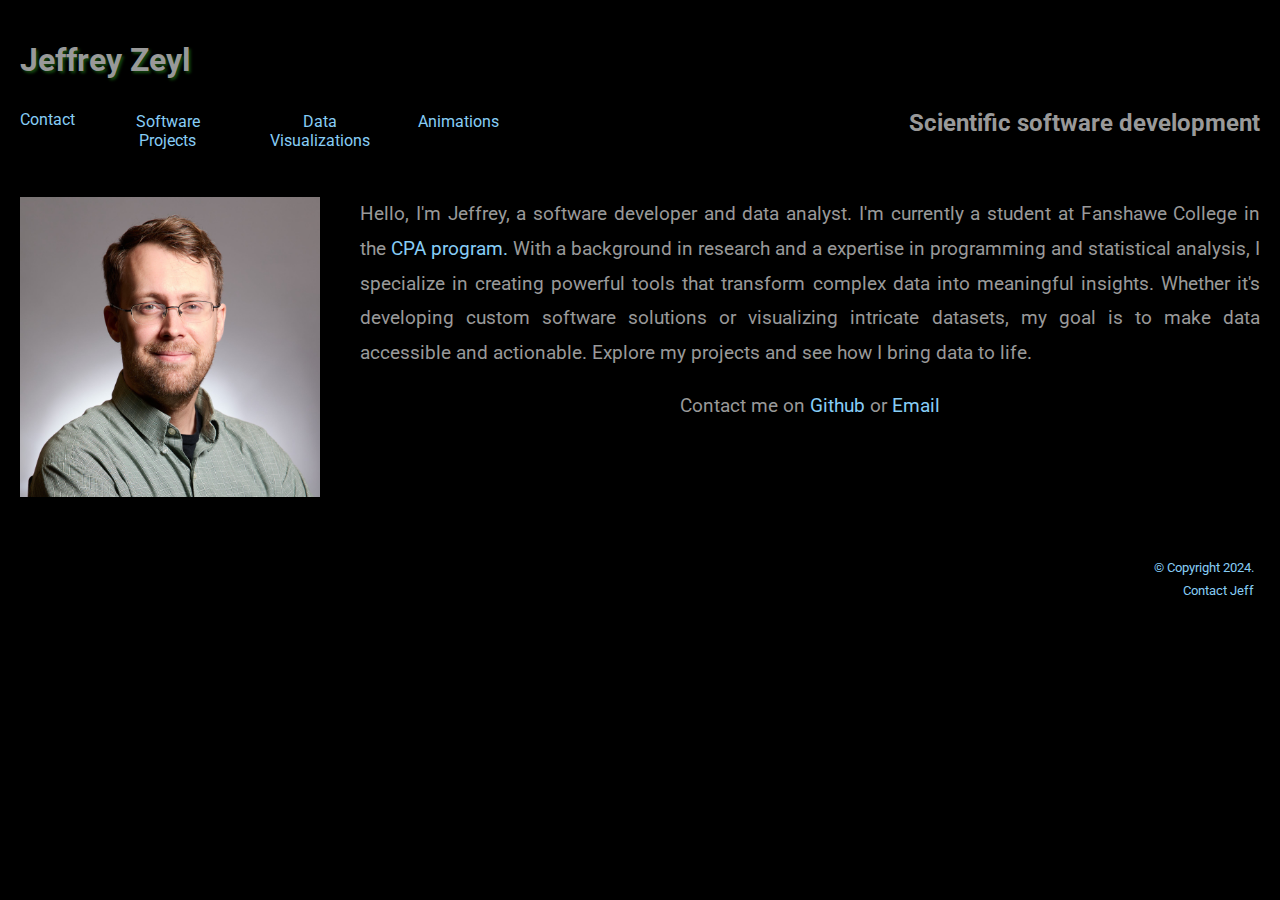
<file: index.html>
<!doctype html>
<html>
	<head>
        
		<meta charset="utf-8">
		<meta name="viewport" content="width=device-width, 			initial-scale=1">
		<link href="main.css" rel="stylesheet" 					media="screen">
		<link rel="icon" type="image/x-icon" href="images\favicon-16x16.png">
		<link href="https://fonts.googleapis.com/css?			family=Roboto|Source+Sans+Pro" rel="stylesheet">
		
		<title>Jeffrey Zeyl</title>
        
	</head>
	<!-- Google tag (gtag.js) -->
<script async src="https://www.googletagmanager.com/gtag/js?id=G-LRXZ3JJVHZ"></script>
<script>
  window.dataLayer = window.dataLayer || [];
  function gtag(){dataLayer.push(arguments);}
  gtag('js', new Date());

  gtag('config', 'G-LRXZ3JJVHZ');
</script>
	<body>
		<header>
			<h1>Jeffrey Zeyl</h1>
			
		</header>
		
		<nav>
			<ul>
				<li><a href="index.html">Contact</a></li>
				<li><a  href="projects.html">Software Projects</a></li>
				<li><a href="dataviz.html">Data Visualizations</a></li>
				<li><a href="animations.html">Animations</a></li>
			</ul>
			<h2 id="h2nav">Scientific software development</h2>
		</nav>
		
		<main id="wrapcontact">


			<aside>
				<img id="headshot" src="images/Headshot0409_square.jpg" alt="Professional headshot of Jeff Zeyl">

			</aside>
			<section>
				<p>				
					Hello, I'm Jeffrey, a software developer and data analyst. I'm currently a student
					at Fanshawe College in the <a href="https://www.fanshawec.ca/programs/cpa3-computer-programming-and-analysis-co-op/courses-next">CPA program.</a> 
					With a background in research and a 
					expertise in programming and statistical analysis, I specialize in 
					creating powerful tools that transform complex data into meaningful insights. 
					Whether it's developing custom software solutions or visualizing 
					intricate datasets, my goal is to make data accessible 
					and actionable. Explore my projects and see how 
					I bring data to life.	
								</p>


				
				
				<p id="contactme">Contact me on <a href=https://github.com/jzeyl>Github</a> or <a href="mailto:j_zeyl@fanshaweonline.ca">Email </a></p>

			</section>
	</main>
		
			<footer><p>&copy; Copyright 2024.<br> <a href="mailto:j_zeyl@fanshaweonline.ca">Contact Jeff</a></p></footer>
		
	</body>
</html>
</file>
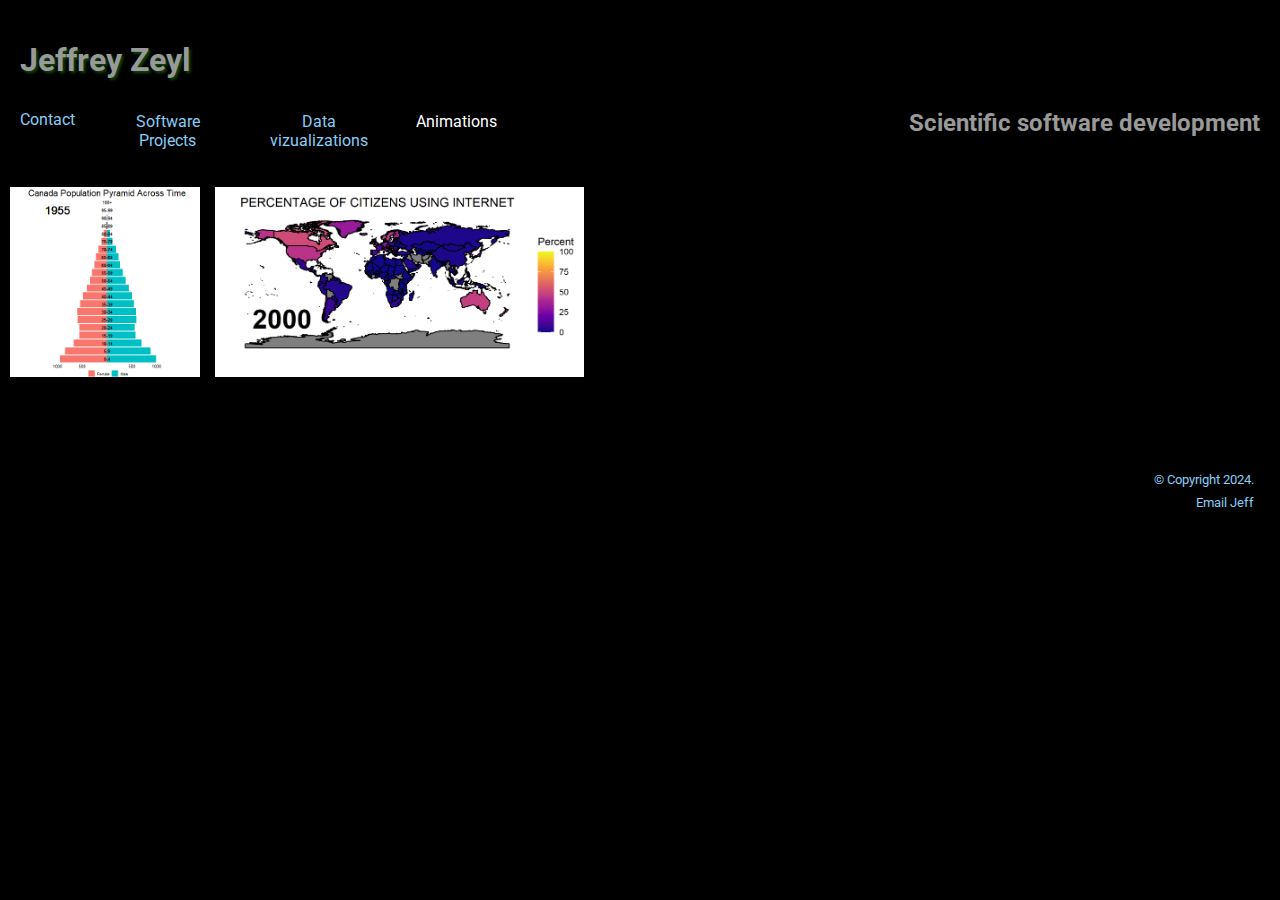
<file: animations.html>
<!doctype html>
<html>
	<head>
        
		<meta charset="utf-8">
		<meta name="viewport" content="width=device-width, 			initial-scale=1">
		
		<link href="main.css" rel="stylesheet" 					media="screen">
		<link rel="icon" type="image/x-icon" href="images\favicon-16x16.png">
		<link href="https://fonts.googleapis.com/css?			family=Roboto|Source+Sans+Pro" rel="stylesheet">
		
		<title>Animations - Jeffrey Zeyl</title>
        
	</head>
	<!-- Google tag (gtag.js) -->
<script async src="https://www.googletagmanager.com/gtag/js?id=G-LRXZ3JJVHZ"></script>
<script>
  window.dataLayer = window.dataLayer || [];
  function gtag(){dataLayer.push(arguments);}
  gtag('js', new Date());

  gtag('config', 'G-LRXZ3JJVHZ');
</script>
	<body>
		<header>
			<h1>Jeffrey Zeyl</h1>
			
		</header>
		
		<nav>
			<ul>
				<li><a href="index.html">Contact</a></li>
				<li><a href="projects.html">Software Projects</a></li>
				<li><a href="dataviz.html">Data vizualizations</a></li>
				<li><a class="currentpageid" href="#">Animations</a></li>
			</ul>
			<h2>Scientific software development</h2>
		</nav>
		
		<main >
			<p id="datavizanim">
				<a href="images/poppyramid.gif"><img src="images/poppyramid.gif" alt="GIF showing a population pyramid chart updating over time"></a>
				<a href="images/internet.gif"><img src="images/internet.gif" alt="GIF map showing access to internet changing on a world map across time"></a>
			</p>
		<br>
		</main>
		
			<footer><p>&copy; Copyright 2024.<br><a href="mailto:j_zeyl@fanshaweonline.ca">Email Jeff</a></p></footer>
		
	</body>
</html>
</file>
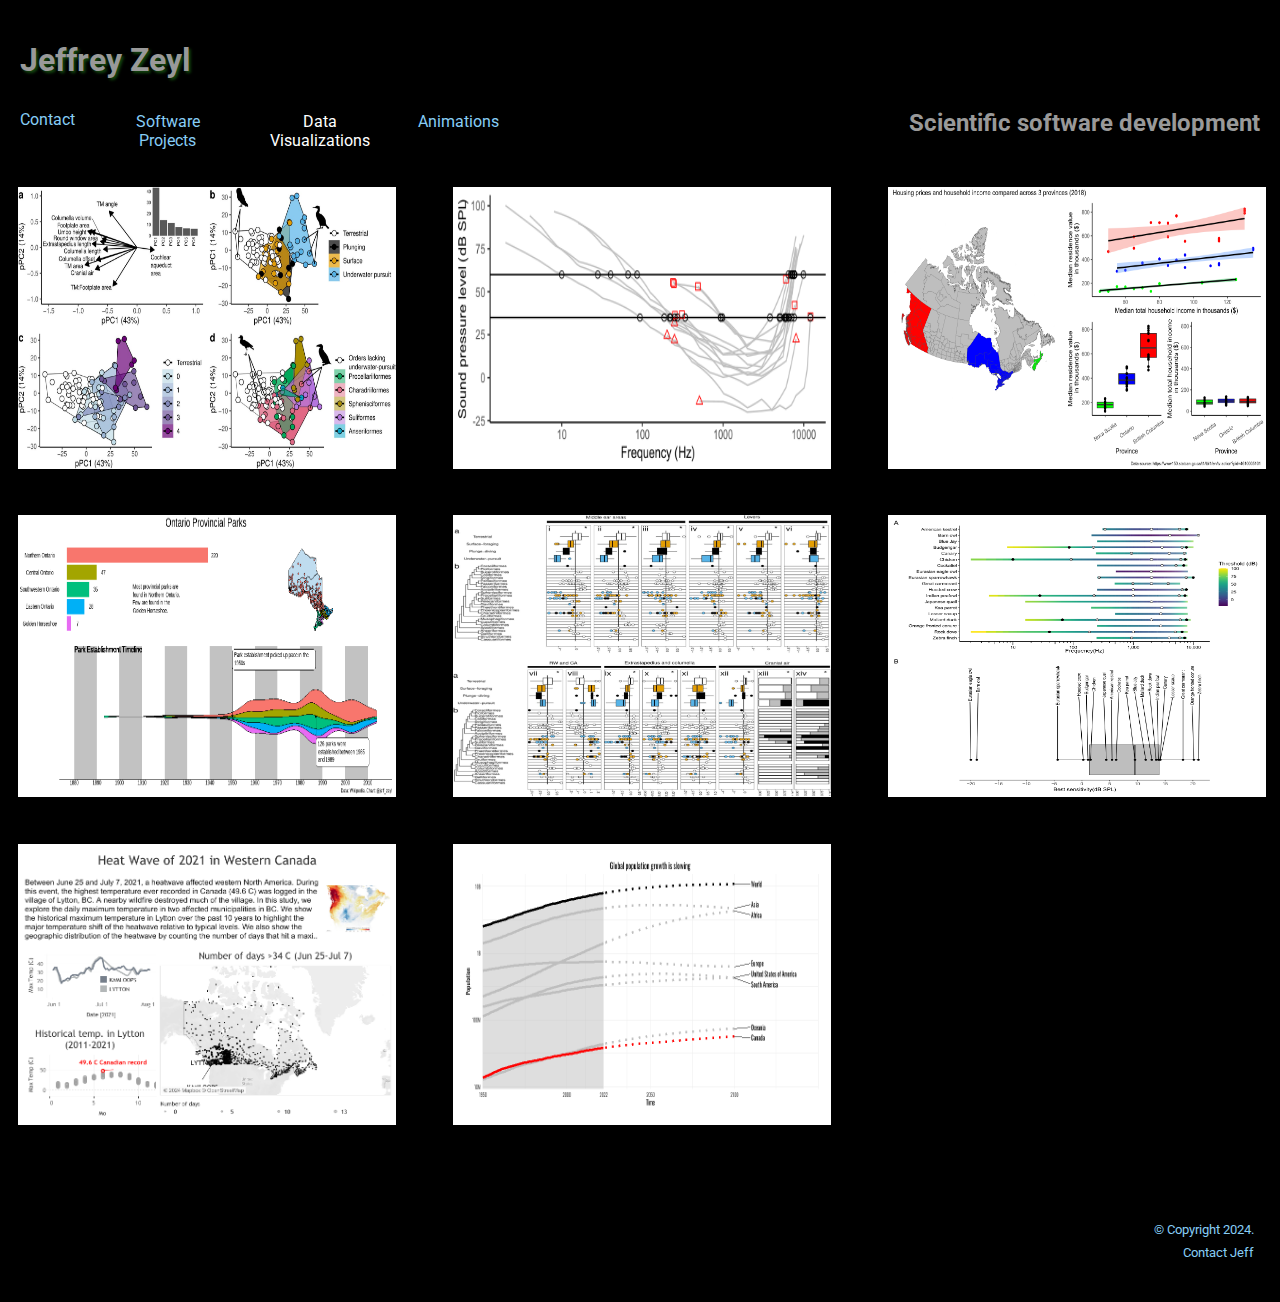
<file: dataviz.html>
<!doctype html>
<html>
	<head>
        
		<meta charset="utf-8">
		<meta name="viewport" content="width=device-width, 			initial-scale=1">
		
		<link href="main.css" rel="stylesheet" 					media="screen">
		<link rel="icon" type="image/x-icon" href="images\favicon-16x16.png">
		<link href="https://fonts.googleapis.com/css?			family=Roboto|Source+Sans+Pro" rel="stylesheet">
		
		<title>Data Visualizations - Jeffrey Zeyl</title>
        
	</head>
	<!-- Google tag (gtag.js) -->
<script async src="https://www.googletagmanager.com/gtag/js?id=G-LRXZ3JJVHZ"></script>
<script>
  window.dataLayer = window.dataLayer || [];
  function gtag(){dataLayer.push(arguments);}
  gtag('js', new Date());

  gtag('config', 'G-LRXZ3JJVHZ');
</script>
	<body>
		<header>
			<h1>Jeffrey Zeyl</h1>
			
		</header>
		
		<nav>
			<ul>
				<li><a href="index.html">Contact</a></li>
				<li><a href="projects.html">Software Projects</a></li>
				<li><a class="currentpageid" href="#">Data Visualizations</a></li>
				<li><a href="animations.html">Animations</a></li>
			</ul>
			<h2>Scientific software development</h2>
		</nav>
		
		<main >
			<p id="datavizgrid">
			<a href="images/aq_t_pca.jpeg" id = container>
				<img src="images/aq_t_pca.jpeg" it = "tooltip" alt="Scatterplot depicting PCA analysis" title ="Scatterplot depicting PCA analysis. Click to view.">
			</a>
			<a href="images/audiogramcutoffs.png"><img src="images/audiogramcutoffs.png" alt="Line graph of bird audiograms" title="Line graph of bird audiograms. Click to view."></a>
			<a href="images/housing prices and income 2018.png"><img src="images/housing prices and income 2018.png" alt="Multi-panel graph of housing price data and map of Canada" title="Multi-panel graph of housing price data and map of Canada. Click to view."></a>
			<a href="images/provincialparksdash_.png"><img src="images/provincialparksdash_.png" alt="Dashboard showing information about Ontario Parks visitation" title="Dashboard showing information about Ontario Parks visitation. Click to view."></a>
			<a href="images/aq_t_resids.jpeg"><img src="images/aq_t_resids.jpeg" alt="Scatterplot showing complex evolutionary analysis" title="Scatterplot showing complex evolutionary analysis. Click to view."></a>
			<a href="images/audiogrambxplt .png"><img src="images/audiogrambxplt .png" alt="Boxplot audiogram data visualizations" title="Boxplot audiogram data visualizations. Click to view."></a>
			<a href="images/heatwave.png"><img src="images/heatwave.png" alt="Chart depicting data on a heatwave event in Canada" title="Chart depicting data on a heatwave event in Canada. Click to view."></a>
			<a href="images/global population growth.png"><img src="images/global population growth.png" alt="Chart showing line graphs of population growth" title="Chart showing line graphs of population growth. Click to view."></a>
		</p>
		<br>
		</main>
		
			<footer><p>&copy; Copyright 2024.<br><a href="mailto:j_zeyl@fanshaweonline.ca">Contact Jeff</a></p></footer>
		
	</body>
</html>
</file>
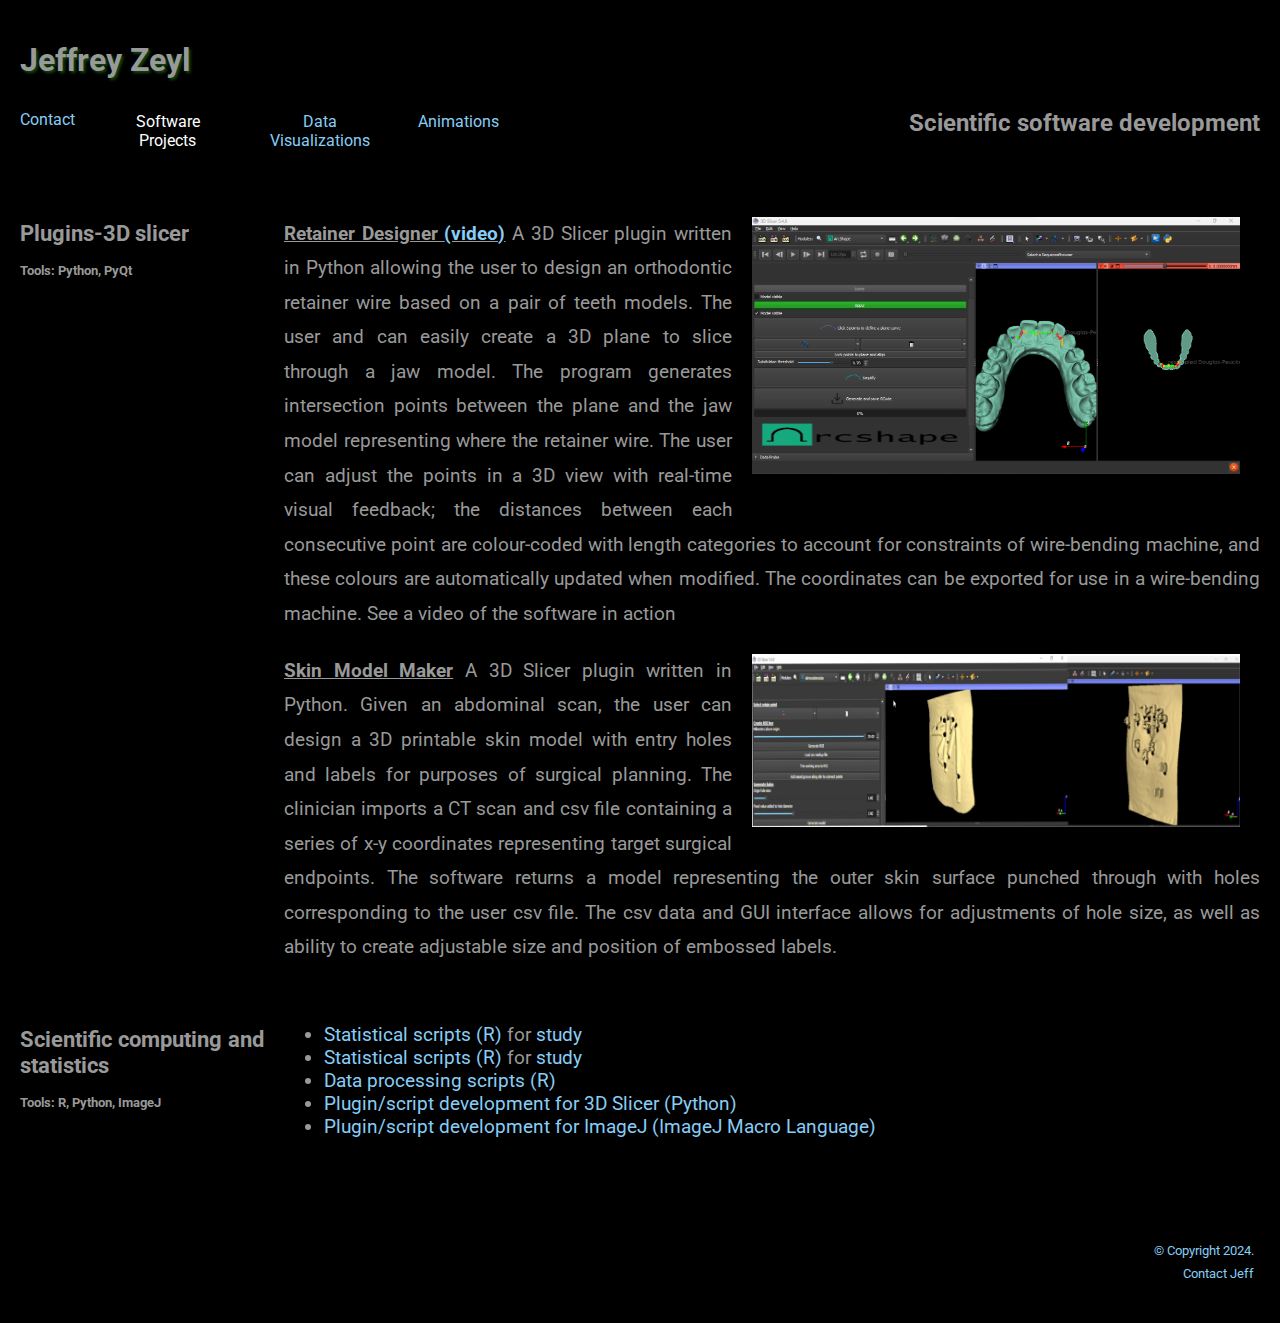
<file: projects.html>
<!doctype html>
<html>
	<head>
        
		<meta charset="utf-8">
		<meta name="viewport" content="width=device-width, 			initial-scale=1">
		
		<link href="main.css" rel="stylesheet" 					media="screen">
		<link rel="icon" type="image/x-icon" href="images\favicon-16x16.png">
		<link href="https://fonts.googleapis.com/css?			family=Roboto|Source+Sans+Pro" rel="stylesheet">
		
		<title>Projects - Jeffrey Zeyl</title>
        
	</head>
	<!-- Google tag (gtag.js) -->
<script async src="https://www.googletagmanager.com/gtag/js?id=G-LRXZ3JJVHZ"></script>
<script>
  window.dataLayer = window.dataLayer || [];
  function gtag(){dataLayer.push(arguments);}
  gtag('js', new Date());

  gtag('config', 'G-LRXZ3JJVHZ');
</script>
	<body>
		<header>
			<h1>Jeffrey Zeyl</h1>
			
		</header>
		
		<nav>
			<ul>
				<li><a href="index.html">Contact</a></li>
				<li><a class="currentpageid" href="#">Software Projects</a></li>
				<li><a href="dataviz.html">Data Visualizations</a></li>
				<li><a href="animations.html">Animations</a></li>
			</ul>
			<h2>Scientific software development</h2>
		</nav>
		
		<main>

            <div id="wrap">
            <h3>Plugins-3D slicer<p class="softwaretools">Tools: Python, PyQt </></h3>
            
				<div id="slicertools">
			<p class="projdescription"><a href = "images/arcshape.png">
				<img class="softwareprojimg" src="images/arcshape.png" alt="Screenshot of retainer designer software"> </a> <strong><u>Retainer Designer <a href="https://www.youtube.com/watch?v=XA61ppuyrTY">(video)</a></u></strong> 
				A 3D Slicer plugin written in Python allowing the user to design an 
				orthodontic retainer wire based on a pair of teeth models. 
				The user and can easily create a 3D plane 
				to slice through a jaw model.	 The program generates
				intersection points between the plane and the jaw model representing where 
				the retainer wire. The user can adjust the 
				points in a 3D view with real-time visual feedback; the distances between 
				each consecutive point are colour-coded with length categories to account 
				for constraints of wire-bending machine, and these colours are automatically 
				updated when modified. The coordinates can be exported for use in 
				a wire-bending machine. See a video 
					of the software in action</a></p>
			
			<h3></h3>
			
			<p class="projdescription"><a href="images/skinmodel mosaic2outut.jpg">
				<img class="softwareprojimg" src="images/skinmodel mosaic2outut.jpg" alt="Screenshot of skin model software"></a><strong><u>Skin Model Maker</u></strong>
				A 3D Slicer plugin written in Python. 
				Given an abdominal scan, the user can design a 3D printable skin model with entry holes and labels for 
				purposes of surgical planning. The clinician imports a CT scan and csv file 
				containing a series of x-y coordinates representing target surgical endpoints. 
				The software returns a model representing the outer skin surface punched through 
				with holes corresponding to the user csv file. The csv data and GUI interface allows
				 for adjustments of hole size, as well as ability to create adjustable 
				 size and position of embossed labels. </p>
			</div>
            <h3>Scientific computing and statistics<p class="softwaretools">Tools: R, Python, ImageJ</p></h3>
			<ul>
				
				<li> <a href="https://github.com/jzeyl/Zeyl-et-al-2023-Hearing-Research">Statistical scripts (R)</a>  for  <a href="https://doi.org/10.1016/j.heares.2022.108679"> study</a> </li>
				<li><a href="https://github.com/jzeyl/Zeyl-et-al-2022-Sci-Rep">Statistical scripts (R)</a> for <a href="https://www.nature.com/articles/s41598-022-09090-3"> study</a></li>
				<li><a href="https://github.com/jzeyl/Ear-Measures">Data processing scripts (R)</a></li>
				<li><a href="https://github.com/jzeyl/3D-Slicer-Scripts">Plugin/script development for 3D Slicer (Python)</a></li>
				<li><a href="https://github.com/jzeyl/imageJ-macros">Plugin/script development for ImageJ (ImageJ Macro Language)</a></li>

			
			<br> 
            
        </div>
        </main>
		
			<footer><p>&copy; Copyright 2024.<br><a href="mailto:j_zeyl@fanshaweonline.ca">Contact Jeff</a></p></footer>
		
	</body>
</html>
</file>
<file: main.css>
/*gallery*/

header, nav,main,footer{
    display: block;
}

#contactme{
    text-align: center;
}

.softwaretools{
    font-size: 0.8rem;
}

a{
    /* color: #13480f; */
    color: #87cdf6;/*#87cdf6;*/
    text-decoration: none;
}


body{
    margin: 0;
    font-family: 'Roboto', sans-serif;
    color: #999;
    background-color: #000;
}

h3{
    font-style:normal;
}
header h2{
    color: #999;
}

header {
    /* background: linear-gradient(  #13480f,#000); rgb(2, 141, 106) */
    background: #000;
    padding: 20px;
    margin-bottom: 0px;
    padding-bottom: 0px;
    
}

.currentpageid{
    color: #fff;
}

header h1{
    font-size: 2em; 
    font-family: 'Roboto', sans-serif;
    color: #999;
    text-shadow: 2px 2px 3px #13480f;
    text-align: left;
    /* padding-bottom: 0px; */

}
main h1{
    font-size: 1.2 rem; 
    font-style: normal;
    font-family: 'Roboto', sans-serif, arial, sans-serif;
    color: #FFF;
}
main h2{
    font: 'source sans pro', arial, sans-serif;
}

nav{
    display: flex;
    flex-direction:column;
    justify-content: space-between;
    padding: 00px 0px 00px 0px;
    background-color: black;/*#82CF95*/
    text-align: center;
    padding-left: 0px;

}

nav li a:hover{
    color:#FFF;
    
}
nav li{
border-top: 3px solid transparent;
border-bottom: 3px solid transparent;
}

nav ul li a{
    color: #87cdf6;
}

/* nav li:hover>a{
color:#FFF;
} */
p img{
    width: 100%;
    height: 190px;
    /* border-radius: 10px; */
    border-style: solid;
    border-width: 0px;
}
p{
    font-size: 1.2 rem;
    line-height: 1.8;
}

nav ul{
    list-style: none;
    margin: 0;
    padding: 0px;
}

nav li{

    border-bottom: 1px solid #fff;
    padding: 10px;
}
  nav ul li:nth-child(1){
    border-top: 1px solid #fff;
    border-bottom: 1px solid #fff;
}  

nav a{
    color: #13480f;
    font: 'roboto';
    text-decoration: none;
}
nav a:hover{
    color: #fff;
}

main{
    grid-area: content;
    font-size: 1.2em;
    text-align: justify;
}

main img{
    float: right;
    margin-left: 2%;
}

footer{
   padding: 2%;
    font-size: 0.8em;
    float:right;
    margin: 0px;
    color: #13480f;
    text-align: right;

}
footer a{
    text-decoration: none;
    color: #87cdf6;

}
footer a:hover{
    color: #fff;
}


#datavizgrid{
    display: block;
}

#datavizgrid img{
    width: 100%;
    padding: 0px 0px 10px 0px;
    border-style: solid;
    border-width: 0px;
    overflow: auto;
    float: left;
}
footer a{
    text-decoration: none;
}

#headshot{
display: none;
/* border-radius: 30px; */
margin: 20px 20px 20px 20px;

}

aside img{
    height: 100px;
 max-width: 300px;
height: auto;
max-height: 300px;
border-color: rgb(2, 141, 106);
border-width: 25px;


}
aside{
    display: inline;
    /* padding: 20px; */
}

section ul{
    list-style: none;
}
section a{
    text-decoration: none;
    color: #87cdf6;
}
nav h2{
    display: none;
        }

        h1{
            padding-bottom: 20px;
        }

        /*without this there is no hover behaviour on first list element*/
 /* nav li:nth-child(1){
            border-top: 3px solid transparent;
            border-bottom: 3px solid transparent;
            box-sizing: border-box;
}
        nav li:nth-child(2):hover{
            border-top: 3px solid #fff;
            border-bottom: 3px solid #fff;
            box-sizing: border-box;
        }  
        nav li:nth-child(3):hover{
            border-top: 3px solid #fff;
            border-bottom: 3px solid #fff;
            box-sizing: border-box;
        }   */
/*///////////////////////////////////////////////////////////////////// tablet */

@media screen and (min-width: 480px){
    /* body{
        margin: 0px 20px 0px 20px;
    } */

      


    nav li:hover{
        border-top: 3px solid #fff;
        border-bottom: 3px solid #fff;
        box-sizing: border-box;
    
    }
    nav li{
        border-bottom: 20px;
    }
    nav ul li:nth-child(1){
        border-top: 1px solid transparent;
        border-bottom: 1px solid transparent;
    }  

    #wrap{
        margin: 0px 20px 0px 0px;
    }
nav{
    height:68px;
}

    h1{
        padding-bottom: 10px;
    }
nav li a{
    padding-bottom:10px;
}
     nav li:nth-child(1){
        border-top: 3px solid transparent;
        border-bottom: 3px solid transparent;
        box-sizing: border-box;
    }
    nav li:nth-child(1):hover{
        border-top: 3px solid #fff;
        border-bottom: 3px solid #fff;

    } 
    nav> li{
        border-top: 3px solid transparent;
        border-bottom: 3px solid transparent;
        box-sizing: border-box;
        padding-bottom:10px;
    }
    nav li:hover{
        border-top: 3px solid #fff;
        border-bottom: 3px solid #fff;
    }


    section {
        margin-top: 0px;
    }
    section p{
        margin-top: 0px;
    }


    #datavizgrid a{
        padding: 0px 00px 0px 0px;
        width: 100%;
        height: auto;
    }

        
    #headshot{
        display: block;
        width: 300px;
       height: 300px; 
       float: left;
       /* margin-top:20px; */
   }

    nav{
        flex-direction: row;
        gap: 30px;
        padding-left: 20px;
        margin-bottom: 20px;
        /* padding-top: 20px; */
    }
    ul{
        gap: 30px;
    }
    
    .softwareprojimg{
        width: 50%;
        height: 50%; 
        float: right;
        margin: 0px 20px 20px 20px;
    }
    nav ul{
        display: flex;
        justify-content: space-evenly;
        padding: 0px;
    }

    nav li {
        padding: 20px 2% 0px 0px;
        text-align: center;
        border-bottom: none;
        
        
    }



    .projdescription{
        padding: 0 20 0 20;
    }

    hr{
        visibility:hidden;
        width: 0px;
    }


    #datavizgrid{
    display: grid;
    grid-template-columns: 50% 50%;
    grid-template-rows: 33% 33% 33%;
    grid-row-gap: 10px;
    grid-column-gap: 10px;
     padding: 10px; 

    }



    #datavizgrid img{
        width: 90%;
        height: 90%;
        padding: 0px;
        /* border-radius: 20px; */
        border-style: solid;
        border-width: 0px;
        overflow: auto;
        transition: 
    }

    #datavizgrid img:hover{
         /* transform: scale(1.1);  */
        filter: none;
        z-index:1;
        /* position:absolute; */
        float: left; 
        /* align-items: center; */
        }

    #datavizanim{
        display: flex;
        flex-direction: row;
        justify-content: left;
        gap:15px;
        padding-left: 20px;
        padding: 10px;
    }

    #datavizanim img{
        flex: 90%;
        flex: 90%;
        padding-left: 0px;
        /* border-radius: 10px; */
        border-style: solid;
        border-width: 0px;
        overflow: auto;
    }

/* Tooltip text */
.tooltip .tooltiptext {
    visibility: hidden;
    width: 120px;
    background-color: black;
    color: #fff;
    text-align: center;
    padding: 5px 0;
    border-radius: 6px;
   
    /* Position the tooltip text - see examples below! */
    /* position: absolute; */
    z-index: 1;
  }
  
  /* Show the tooltip text when you mouse over the tooltip container */
  .tooltip:hover .tooltiptext {
    visibility: visible;
  }

section{

    padding: 20px;
}
header h1{
    margin-bottom: 0px;
}
footer{
    color:#87cdf6;
}
section p{
    margin-top: 0px;
}
/**/
/*///////////////////////////////////////////////////////////////////// desktop*/
@media screen and (min-width:1024px){


    #headshot{
        /* margin-top:20px; */
    }
    section p{
        margin-top: 0px;
    }

    nav h2{
        display: inline;
        float: right;
        position:relative;
        margin-right: 20px;
        justify-content: right;
        color: #999;
    }
    /* nav:nth-last-child({
        text-align: right;
    }) */

    nav :nth-last-child(){
        text-align: right;
        margin-right: 20px;
    }
   
#wrap{
    display: grid;
        grid-template-columns: 20% 80%;
        grid-template-rows:80% 20%;
        gap:20px;
        padding: 20px;

    }
    #slicertools{
        grid-column-start: 1;
        grid-column-start: 2;
    }


    #wrapcontact{
        display: flex;
        
        }
        aside{
            flex:38%;
        }
        section{
            flex:62%;
            padding: 20px;
        }

    #datavizgrid{
        display: grid;
        grid-template-columns: 33.3% 33.33% 33.3%;
        grid-template-rows: 33.3% 33.33% 33.3%;
        gap:15px;
    
        }
        #wrapcontact{
            display: flex;
            justify-content: center;
            }
        aside{
            flex: auto;  
        } 
        section{
           flex:auto;
            padding: 20px;
        }

        #headshot{
            /* padding-top:  20px; */
           float: left; 
       }
}
</file>
